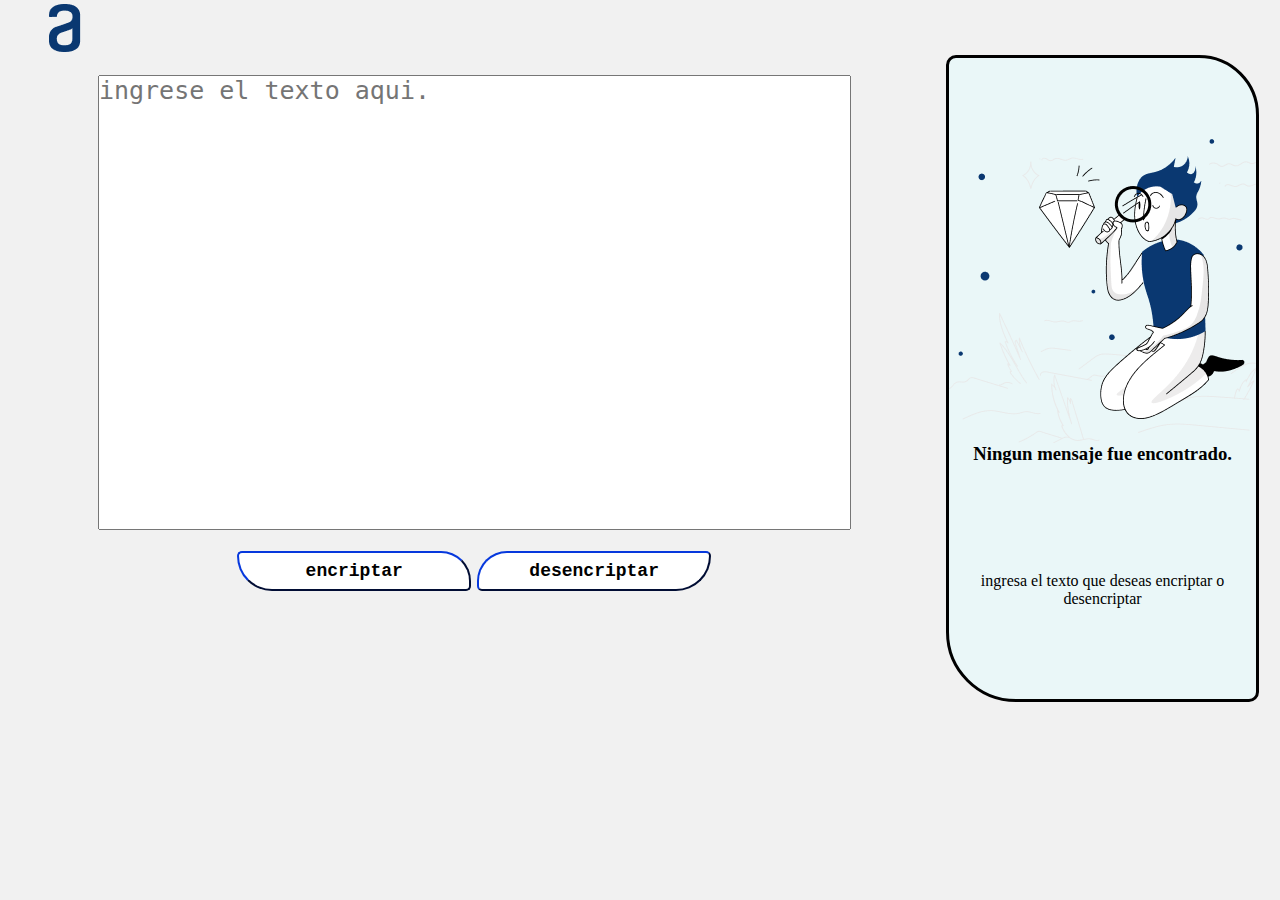
<file: CHALLENGE/Index.html>
<!DOCTYPE html>
<html lang="en">
<head>
    <meta charset="UTF-8">
    <meta http-equiv="X-UA-Compatible" content="IE=edge">
    <meta name="viewport" content="width=device-width, initial-scale=1.0">
    <title>Document</title>
</head>
<link rel="stylesheet" href="Style.css">
<body>

    <header>
        <img src="Logo.png" alt="LOGO ALURA">
    </header>

        <main>

            <section class="section1">
                <textarea class="area" placeholder="ingrese el texto aqui."></textarea>
               
                <div class="contenedor_bttn">

                    <input type="button" class="bttn_ncp" value="encriptar">
                    <input type="button" class="bttn_dncp" value="desencriptar">
                    
                 </div>
            </section>

            <section class="section2">

                <div class="contenedor_muheco">
                    <img src="Muñeco.png" alt="muheco alura">
                </div>
                    
                <div class="contenedor_H3">
                    <h3>Ningun mensaje fue encontrado.</h3>                
                </div>

                <div class="contenedor_parrafo">
                  <center> <p>ingresa el texto que deseas encriptar o desencriptar</p> </center>
                </div>

                <div class="cont_resultado">
                   <Center> <h3>texto encriptado </h3></Center>
                    <textarea  class="txt_resultado" readonly></textarea>
                </div>

                <div class="cont_copy">
                  <center><input id="bttn_copy" type="button" class="bttn_copy" value="copiar"></center> 
                </div>

              </section>

        </main>

        


<footer></footer>
<script src="script.js"></script>
</body>
</html>
</file>
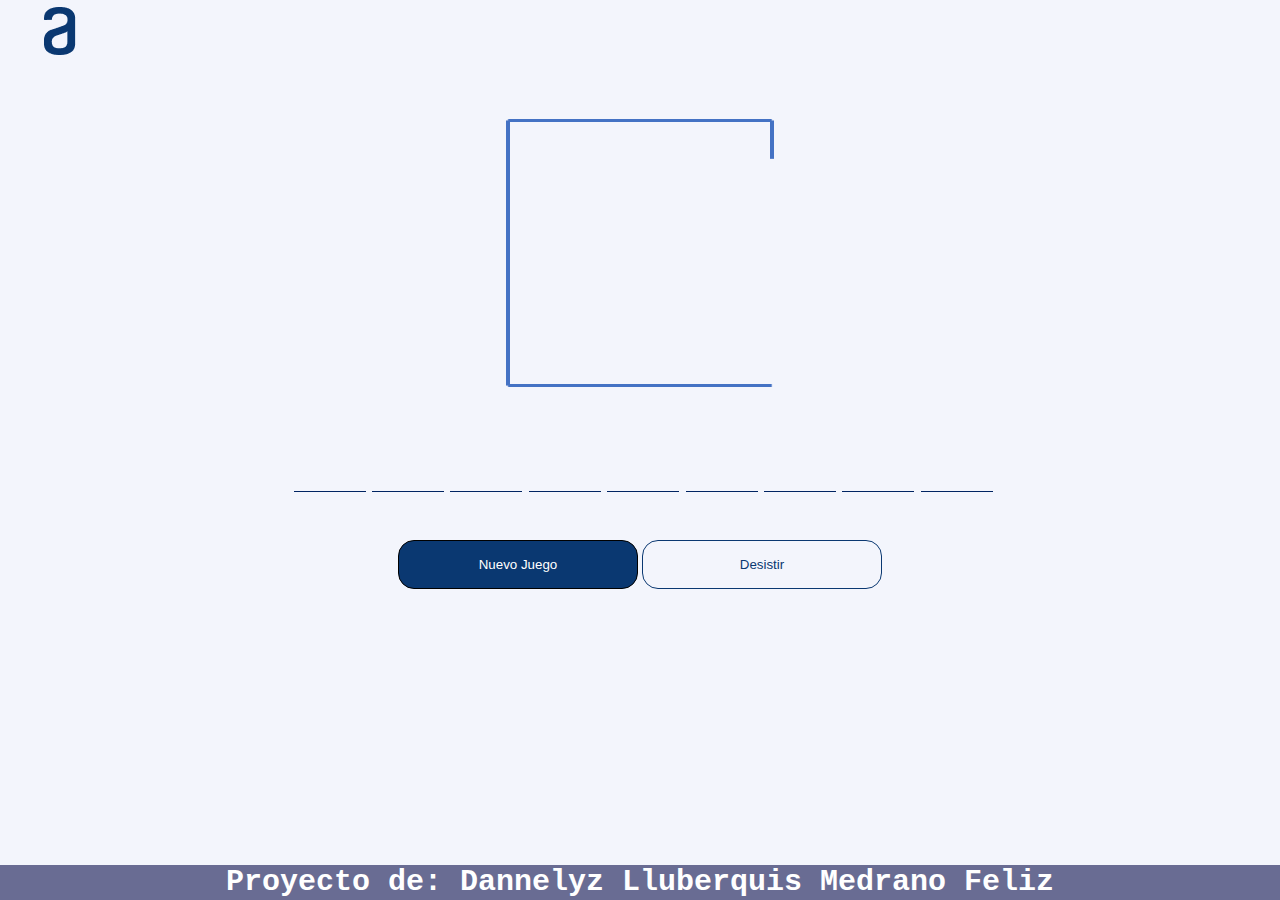
<file: CHALLENGE2/index.html>
<DOCTYPE HTML>

<html>

    <head>
        <title>Challenge 2 | Oracle Next Education</title>
        <link rel="stylesheet" href="./style.css">
        <meta content="viewport" content="width=device-width"/>
        <img class="Logo" src="./Logo.png">
    </head>

    <body>
        <div class="Hombre-Ahorcado">
            <img id="Hombre" alt="hombre-ahorcado">
        </div>
        <div class="Adivinado"> </div>

        <div class="Errado"></div>

        <form class="Botones" action="javascript:void(0)">
            <input type ="button" class="Predeterminado" value="Nuevo Juego" onclick="nuevoJuego()"/>
            <input type="button" value="Desistir">
        </form>  


        <script src="./Ahorcado.js"> </script>
        </body>
<footer> <h4>Proyecto de: Dannelyz Lluberquis Medrano Feliz</h4></footer>
<html>
</file>
<file: CHALLENGE/Style.css>
*{
    margin: 0.1%;
    padding: 0%;
}
body{
    background-color: #f1f1f1;
}

header{
    width: 100%;
    height: 50px;
}

main{
    width: 100%;
    height: 647px;
    display: flex ;
    justify-content: space-between;
}
section{
    width: 40%;
    height: 100%;
}

.section1{
    width: 75%;
}

.area{
    width:80%;
    height:70%;
    display: block;
    margin: auto;
    margin-top: 20px;
    resize: none;
    font-size: 25px;
}


.bttn_ncp {
    width: 25%;
    height: 40px ;
    border-color: rgb(4, 35, 136) ;
    background-color:rgb(255, 255, 255); 
    border-radius: 10px 60px 10px 70px;
    font-family: 'Courier New', Courier, monospace;
    font-size:large ;
    font-weight:bold;
}
.bttn_dncp{
    width: 25%;
    height: 40px ;
    border-color: rgb(4, 35, 136) ;
    background-color:rgb(255, 255, 255);
    border-radius:60px 10px 70px 10px; 
    font-family: 'Courier New', Courier, monospace;
    font-size:large ;
    font-weight: bold;
}

.bttn_ncp:hover{
    border-radius: 60px 10px 70px 10px;
    border-color: rgb(4, 35, 136) ;
    font-family: 'Courier New', Courier, monospace;
    font-size:large ;
    font-weight: bold;
}

.bttn_dncp:hover{
    border-radius: 10px 60px 10px 70px;
    border-color: rgb(4, 35, 136) ;
    font-family: 'Courier New', Courier, monospace;
    font-size:large ;
    font-weight: bold;
}


.section2{
    width: 25%;
    background-color: rgb(234, 247, 248); 
    border-color: black;
    border-width: 1.9;
    border-style: solid;
    margin-right: 20px;
    box-sizing: border-box;
    overflow: hidden;
    border-radius: 10px 60px 10px 70px;
}

.contenedor_bttn{
    text-align: center;
    margin-top: 20px ;
}

.contenedor_muheco{
    width: 100%;
    height: 60%;
    text-align: center;
    padding-top: 80px;
    box-sizing: border-box;
    overflow: hidden;
}

.contenedor_H3{
    width: 100%;
    height: 20%;
    text-align: center;
}

.contenedor_parrafo{
    width: 100%;
    height: 20%;

}

.cont_resultado{
    width: 100%;
    height:70% ;
    padding-top: 20px;
    overflow: hidden;
    font-family: 'Courier New', Courier, monospace;
    font-size:large ;
    font-weight:bold;
}

.txt_resultado{

   width: 85%; 
   margin-inline: 1.8rem;
   margin-top: 2rem;
   height: 70%;
   border: 0%;
   resize: none;
   border: none;
   outline: none;
   background-color: rgb(234, 247, 248); 
   font-family: 'Courier New', Courier, monospace;
   font-size: 25px;
   
}

.cont_copy{
  width: 100%;
    height: 20%; 
    
}

.bttn_copy{
width: 50%;
height: 40px;
margin: auto;
box-sizing: border-box;
border-color: rgb(4, 35, 136) ;
background-color:rgb(255, 255, 255); 
border-radius: 10px 60px 10px 70px;
font-family: 'Courier New', Courier, monospace;
font-size:large ;
font-weight: bold;
}

.bttn_copy:hover{
   
    border-radius: 60px 10px 70px 10px;
    border-color: rgb(4, 35, 136) ;
    font-family: 'Courier New', Courier, monospace;
    font-size:large ;
    font-weight: bold;
}

footer{
    width: 100%;
    height:50px ;
    /* background-color: rgb(127, 180, 127); */
}

.ocultar{
    display: none;
}
</file>
<file: CHALLENGE2/style.css>
.Logo{
margin-top: 7px ;
}

body {
    background-color: #f3f5fc;
    margin:0px;
}

*{
    margin: 0px;
    padding: 0px;
}

html  {
    font-size: 16px;
}

#Hombre{
    max-width: 100%;
    max-height: 100%;
    width: 16.75rem;
    width: 16.75rem;
    background-image: #ddd;
    display: inline-block;

}

.Hombre-Ahorcado{
    width: 100vw;
    text-align: center;
    margin-top: 4rem;
    margin-bottom: 2rem;
    height: 16.75rem;
}

.adivinado{
    text-align: center;
    color:#002462;
    font-size: 1.8rem;  
}
.letra{
   display: inline-block;     
   vertical-align: middle;
   text-align: center;
}
 
.Adivinada{
    width: 4.5rem;
    height: 4.5rem;
    border-bottom: solid 1px #002462;
    margin-left: 0.4rem;
    line-height: 4.5rem;
    
}

.Errado{
    text-align: center;
    margin-top: 1rem;
    color: #242d34;
    margin-left: 1rem;

}

.Errada{
    margin-left: 1rem;
}

[type="button"]{
    width: 15rem;
    padding: 1rem;
    border-radius: 1rem;
    border: solid 1px #0a3871;
    color:#0a3871 ;
     background: inherit;
    cursor:pointer;
}

.Predeterminado{
    background-color: #0a3871;
    color: #ffff;
    border-color: black;
}

.Botones{
     text-align: center;
     margin-top: 3rem;
    
}

footer{
    text-align: center;
    font-family: 'Courier New', Courier, monospace;
    background-color: rgba(1, 5, 68, 0.572);
    position: absolute;
    bottom: 0;
    width: 100%;
    height: 35px;
    color: white;
}

h4{
    font-size: 30px;
}
</file>
